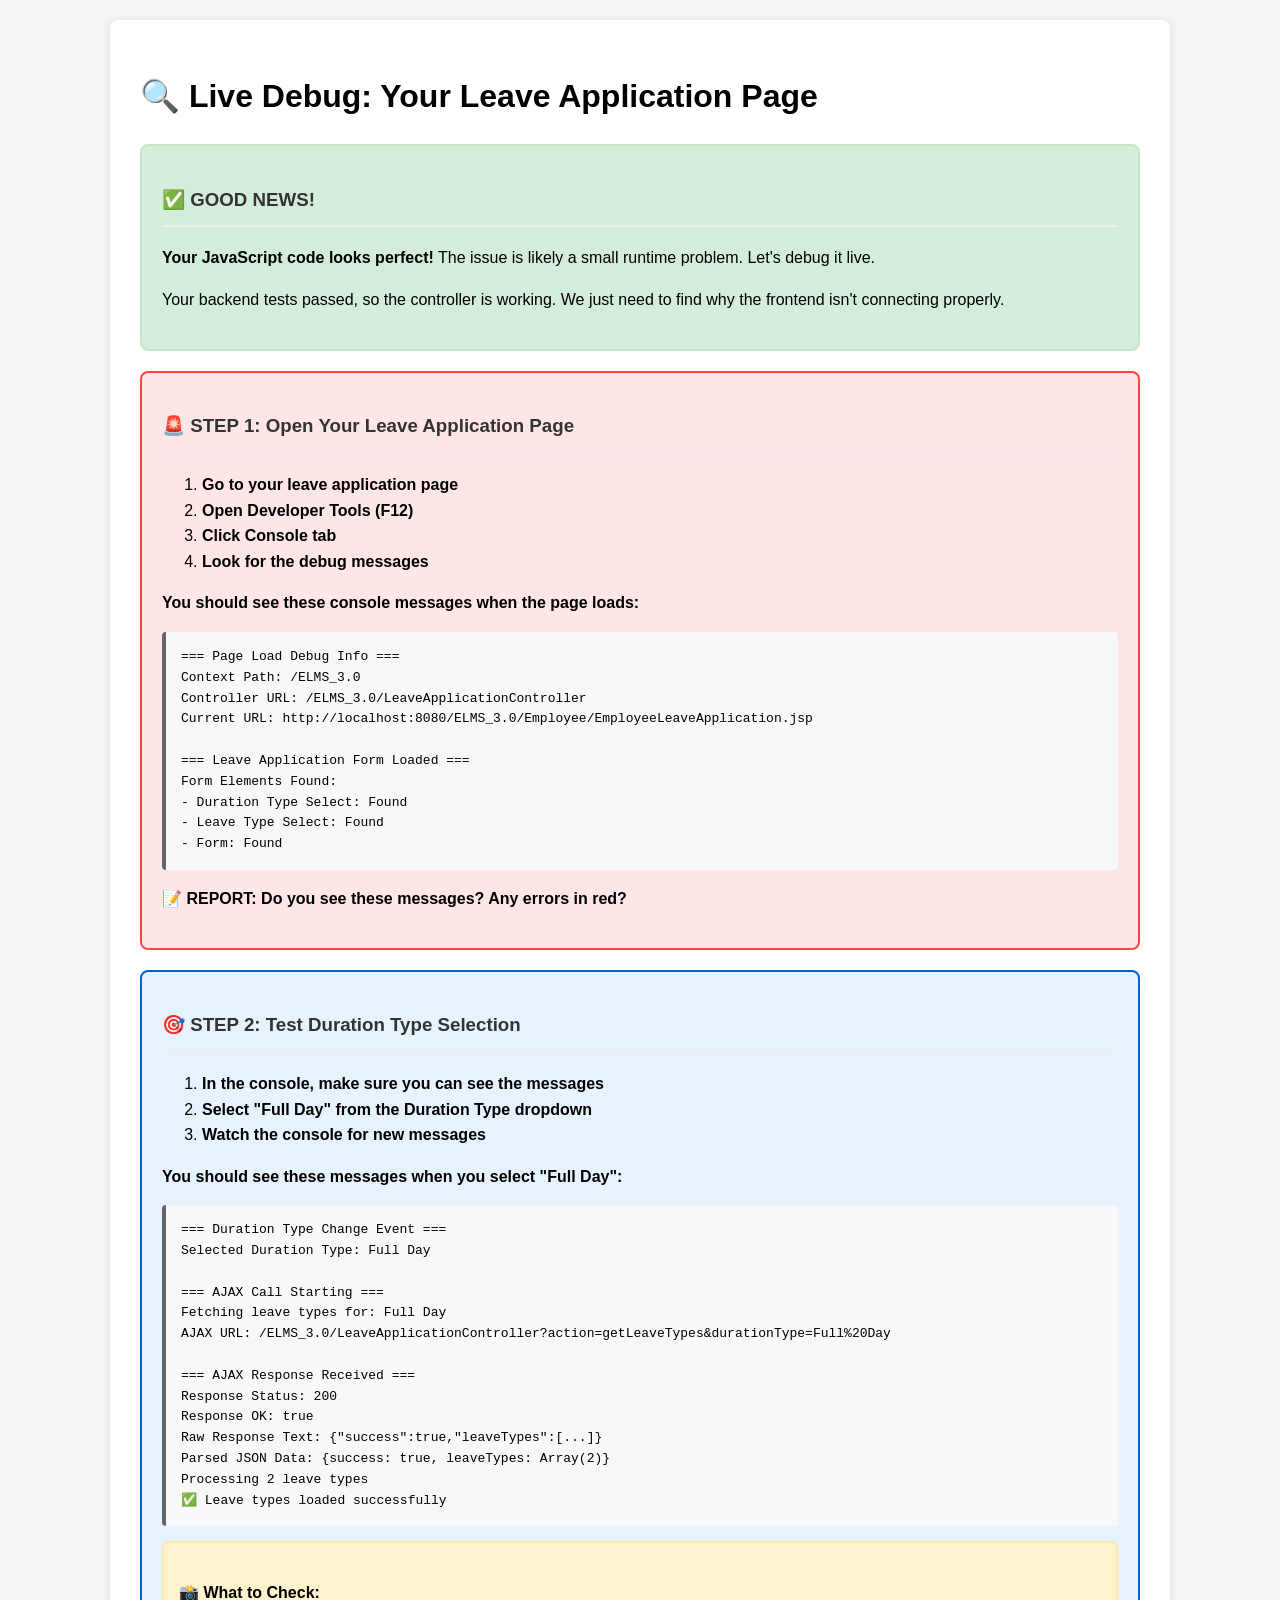
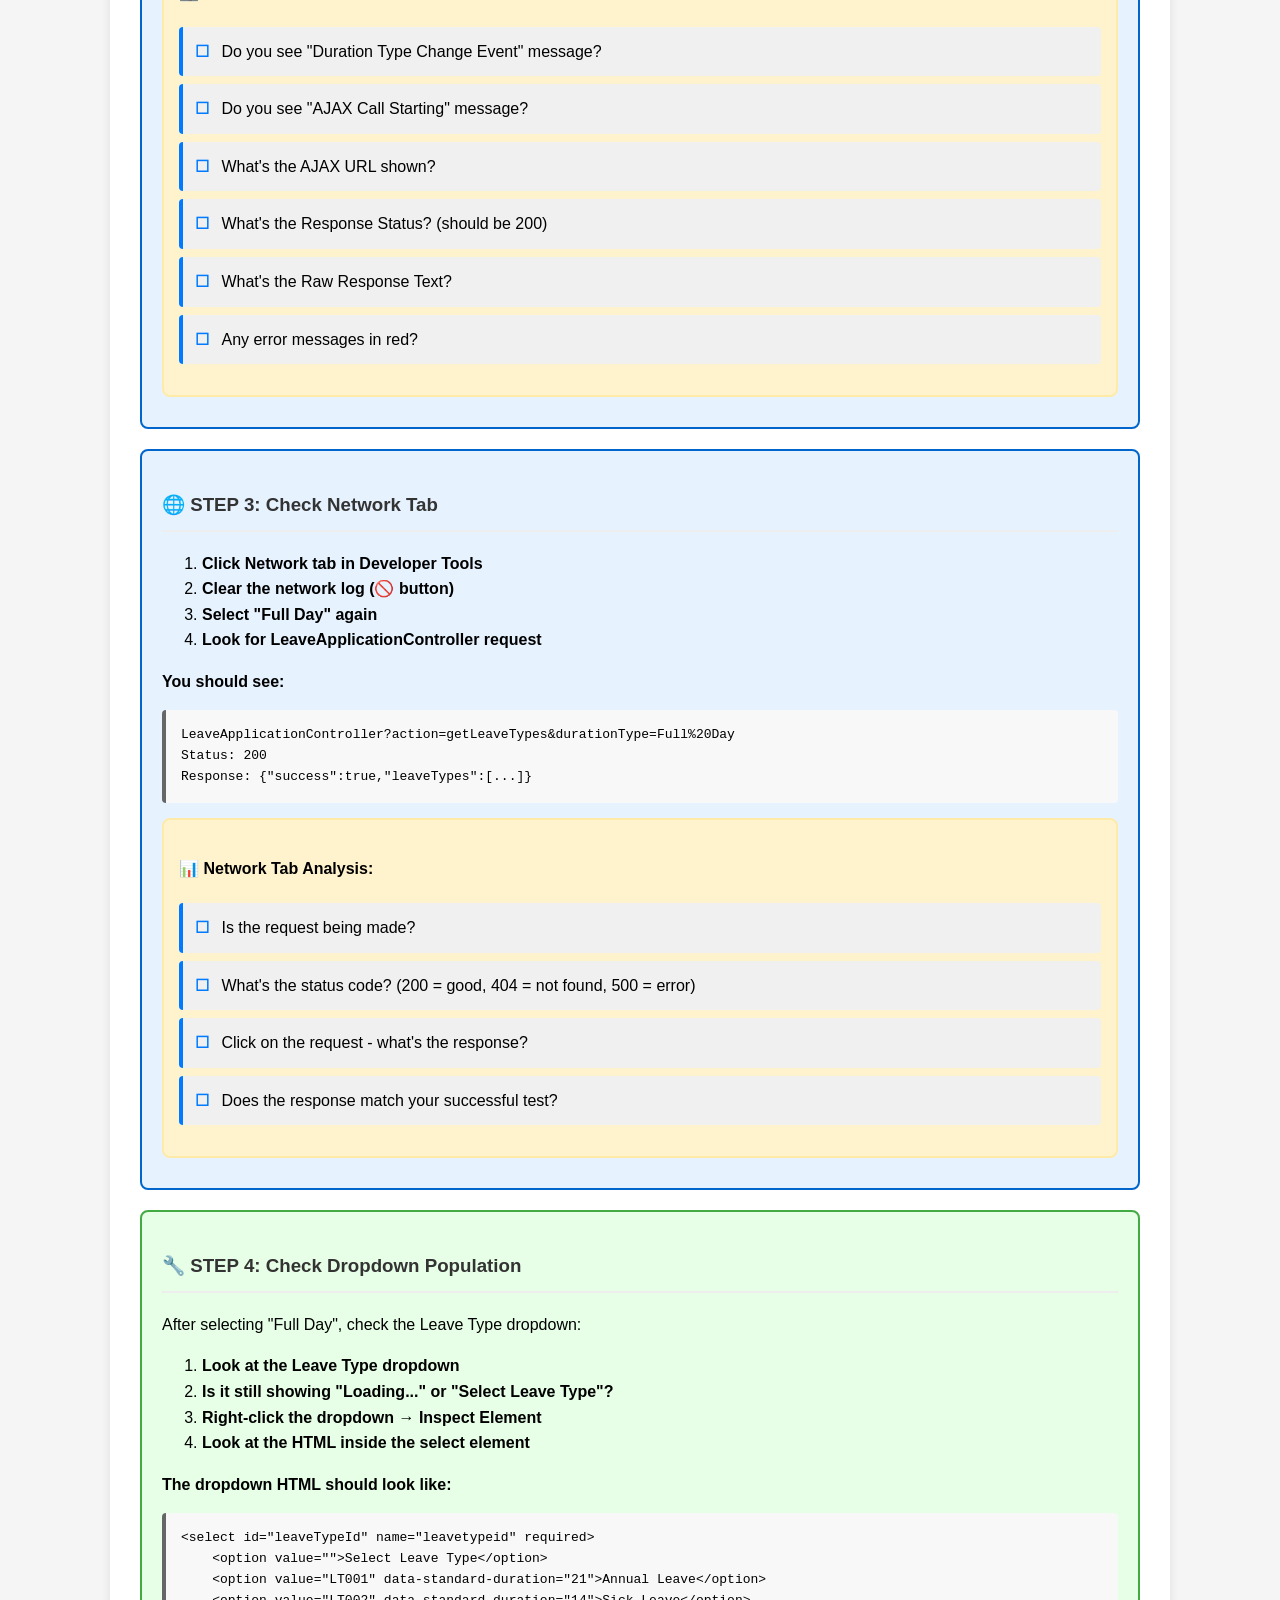
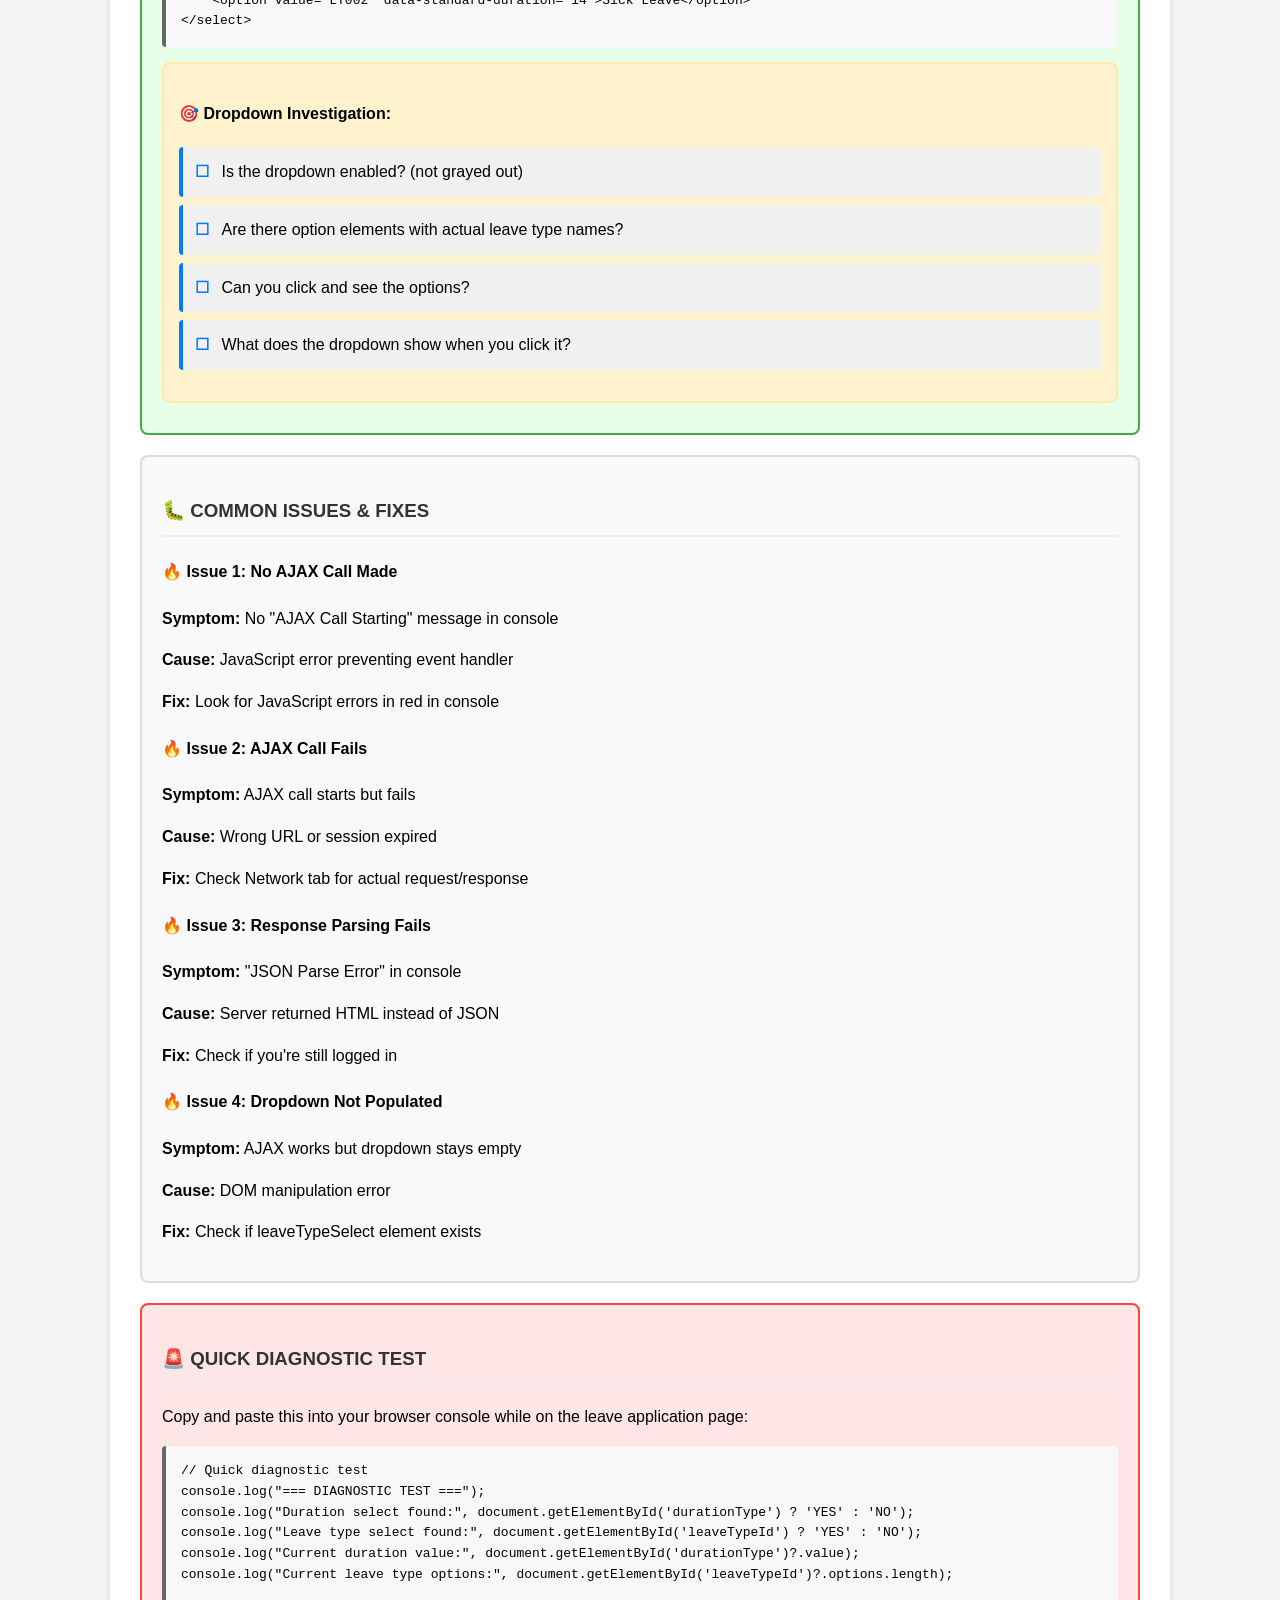
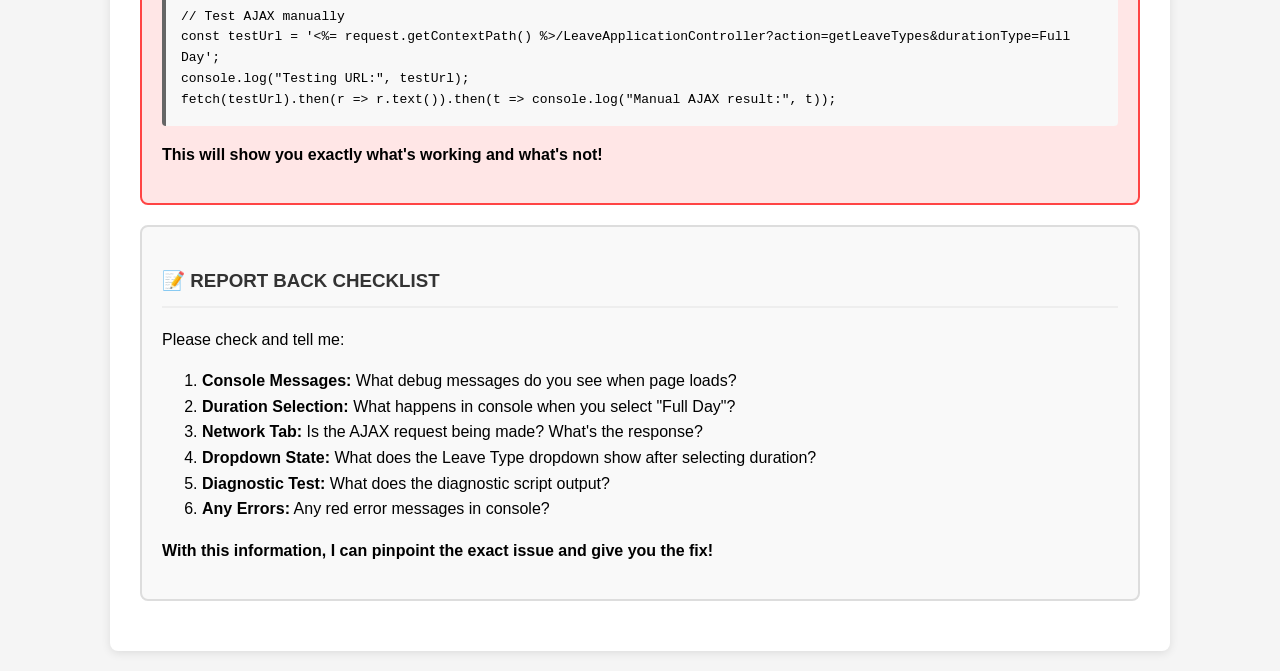
<file: src/main/webapp/Employee/debug.html>
<!DOCTYPE html>
<html>
<head>
    <title>🔍 Live Debug Your Leave Application Page</title>
    <style>
        body { 
            font-family: Arial, sans-serif; 
            margin: 20px; 
            line-height: 1.6;
            background: #f5f5f5;
        }
        .container {
            max-width: 1000px;
            margin: 0 auto;
            background: white;
            padding: 30px;
            border-radius: 8px;
            box-shadow: 0 2px 10px rgba(0,0,0,0.1);
        }
        .step {
            margin: 20px 0;
            padding: 20px;
            border: 2px solid #ddd;
            border-radius: 8px;
            background: #f9f9f9;
        }
        .urgent {
            border-color: #ff4444;
            background: #ffe6e6;
        }
        .info {
            border-color: #0066cc;
            background: #e6f3ff;
        }
        .success {
            border-color: #44aa44;
            background: #e6ffe6;
        }
        .code {
            background: #f8f8f8;
            padding: 15px;
            border-left: 4px solid #666;
            margin: 15px 0;
            font-family: monospace;
            font-size: 13px;
            overflow-x: auto;
            border-radius: 4px;
            white-space: pre-wrap;
        }
        .alert {
            background: #d4edda;
            border: 2px solid #c3e6cb;
            padding: 20px;
            border-radius: 8px;
            margin-bottom: 20px;
        }
        .checklist {
            list-style-type: none;
            padding: 0;
        }
        .checklist li {
            margin: 8px 0;
            padding: 12px;
            background: #f0f0f0;
            border-left: 4px solid #007bff;
            border-radius: 4px;
        }
        .checklist li:before {
            content: "☐ ";
            font-weight: bold;
            margin-right: 8px;
            color: #007bff;
        }
        h3 {
            color: #333;
            border-bottom: 2px solid #eee;
            padding-bottom: 10px;
        }
        .screenshot {
            background: #fff3cd;
            border: 2px solid #ffeaa7;
            padding: 15px;
            border-radius: 8px;
            margin: 10px 0;
        }
    </style>
</head>
<body>
    <div class="container">
        <h1>🔍 Live Debug: Your Leave Application Page</h1>
        
        <div class="alert">
            <h3>✅ GOOD NEWS!</h3>
            <p><strong>Your JavaScript code looks perfect!</strong> The issue is likely a small runtime problem. Let's debug it live.</p>
            <p>Your backend tests passed, so the controller is working. We just need to find why the frontend isn't connecting properly.</p>
        </div>

        <div class="step urgent">
            <h3>🚨 STEP 1: Open Your Leave Application Page</h3>
            <ol>
                <li><strong>Go to your leave application page</strong></li>
                <li><strong>Open Developer Tools (F12)</strong></li>
                <li><strong>Click Console tab</strong></li>
                <li><strong>Look for the debug messages</strong></li>
            </ol>
            
            <p><strong>You should see these console messages when the page loads:</strong></p>
            <div class="code">=== Page Load Debug Info ===
Context Path: /ELMS_3.0
Controller URL: /ELMS_3.0/LeaveApplicationController
Current URL: http://localhost:8080/ELMS_3.0/Employee/EmployeeLeaveApplication.jsp

=== Leave Application Form Loaded ===
Form Elements Found:
- Duration Type Select: Found
- Leave Type Select: Found
- Form: Found</div>
            
            <p><strong>📝 REPORT: Do you see these messages? Any errors in red?</strong></p>
        </div>

        <div class="step info">
            <h3>🎯 STEP 2: Test Duration Type Selection</h3>
            <ol>
                <li><strong>In the console, make sure you can see the messages</strong></li>
                <li><strong>Select "Full Day" from the Duration Type dropdown</strong></li>
                <li><strong>Watch the console for new messages</strong></li>
            </ol>
            
            <p><strong>You should see these messages when you select "Full Day":</strong></p>
            <div class="code">=== Duration Type Change Event ===
Selected Duration Type: Full Day

=== AJAX Call Starting ===
Fetching leave types for: Full Day
AJAX URL: /ELMS_3.0/LeaveApplicationController?action=getLeaveTypes&durationType=Full%20Day

=== AJAX Response Received ===
Response Status: 200
Response OK: true
Raw Response Text: {"success":true,"leaveTypes":[...]}
Parsed JSON Data: {success: true, leaveTypes: Array(2)}
Processing 2 leave types
✅ Leave types loaded successfully</div>
            
            <div class="screenshot">
                <h4>📸 What to Check:</h4>
                <ul class="checklist">
                    <li>Do you see "Duration Type Change Event" message?</li>
                    <li>Do you see "AJAX Call Starting" message?</li>
                    <li>What's the AJAX URL shown?</li>
                    <li>What's the Response Status? (should be 200)</li>
                    <li>What's the Raw Response Text?</li>
                    <li>Any error messages in red?</li>
                </ul>
            </div>
        </div>

        <div class="step info">
            <h3>🌐 STEP 3: Check Network Tab</h3>
            <ol>
                <li><strong>Click Network tab in Developer Tools</strong></li>
                <li><strong>Clear the network log (🚫 button)</strong></li>
                <li><strong>Select "Full Day" again</strong></li>
                <li><strong>Look for LeaveApplicationController request</strong></li>
            </ol>
            
            <p><strong>You should see:</strong></p>
            <div class="code">LeaveApplicationController?action=getLeaveTypes&durationType=Full%20Day
Status: 200
Response: {"success":true,"leaveTypes":[...]}</div>
            
            <div class="screenshot">
                <h4>📊 Network Tab Analysis:</h4>
                <ul class="checklist">
                    <li>Is the request being made?</li>
                    <li>What's the status code? (200 = good, 404 = not found, 500 = error)</li>
                    <li>Click on the request - what's the response?</li>
                    <li>Does the response match your successful test?</li>
                </ul>
            </div>
        </div>

        <div class="step success">
            <h3>🔧 STEP 4: Check Dropdown Population</h3>
            <p>After selecting "Full Day", check the Leave Type dropdown:</p>
            
            <ol>
                <li><strong>Look at the Leave Type dropdown</strong></li>
                <li><strong>Is it still showing "Loading..." or "Select Leave Type"?</strong></li>
                <li><strong>Right-click the dropdown → Inspect Element</strong></li>
                <li><strong>Look at the HTML inside the select element</strong></li>
            </ol>
            
            <p><strong>The dropdown HTML should look like:</strong></p>
            <div class="code">&lt;select id="leaveTypeId" name="leavetypeid" required&gt;
    &lt;option value=""&gt;Select Leave Type&lt;/option&gt;
    &lt;option value="LT001" data-standard-duration="21"&gt;Annual Leave&lt;/option&gt;
    &lt;option value="LT002" data-standard-duration="14"&gt;Sick Leave&lt;/option&gt;
&lt;/select&gt;</div>
            
            <div class="screenshot">
                <h4>🎯 Dropdown Investigation:</h4>
                <ul class="checklist">
                    <li>Is the dropdown enabled? (not grayed out)</li>
                    <li>Are there option elements with actual leave type names?</li>
                    <li>Can you click and see the options?</li>
                    <li>What does the dropdown show when you click it?</li>
                </ul>
            </div>
        </div>

        <div class="step">
            <h3>🐛 COMMON ISSUES & FIXES</h3>
            
            <h4>🔥 Issue 1: No AJAX Call Made</h4>
            <p><strong>Symptom:</strong> No "AJAX Call Starting" message in console</p>
            <p><strong>Cause:</strong> JavaScript error preventing event handler</p>
            <p><strong>Fix:</strong> Look for JavaScript errors in red in console</p>
            
            <h4>🔥 Issue 2: AJAX Call Fails</h4>
            <p><strong>Symptom:</strong> AJAX call starts but fails</p>
            <p><strong>Cause:</strong> Wrong URL or session expired</p>
            <p><strong>Fix:</strong> Check Network tab for actual request/response</p>
            
            <h4>🔥 Issue 3: Response Parsing Fails</h4>
            <p><strong>Symptom:</strong> "JSON Parse Error" in console</p>
            <p><strong>Cause:</strong> Server returned HTML instead of JSON</p>
            <p><strong>Fix:</strong> Check if you're still logged in</p>
            
            <h4>🔥 Issue 4: Dropdown Not Populated</h4>
            <p><strong>Symptom:</strong> AJAX works but dropdown stays empty</p>
            <p><strong>Cause:</strong> DOM manipulation error</p>
            <p><strong>Fix:</strong> Check if leaveTypeSelect element exists</p>
        </div>

        <div class="step urgent">
            <h3>🚨 QUICK DIAGNOSTIC TEST</h3>
            <p>Copy and paste this into your browser console while on the leave application page:</p>
            
            <div class="code">// Quick diagnostic test
console.log("=== DIAGNOSTIC TEST ===");
console.log("Duration select found:", document.getElementById('durationType') ? 'YES' : 'NO');
console.log("Leave type select found:", document.getElementById('leaveTypeId') ? 'YES' : 'NO');
console.log("Current duration value:", document.getElementById('durationType')?.value);
console.log("Current leave type options:", document.getElementById('leaveTypeId')?.options.length);

// Test AJAX manually
const testUrl = '<%= request.getContextPath() %>/LeaveApplicationController?action=getLeaveTypes&durationType=Full Day';
console.log("Testing URL:", testUrl);
fetch(testUrl).then(r => r.text()).then(t => console.log("Manual AJAX result:", t));</div>
            
            <p><strong>This will show you exactly what's working and what's not!</strong></p>
        </div>

        <div class="step">
            <h3>📝 REPORT BACK CHECKLIST</h3>
            <p>Please check and tell me:</p>
            
            <ol>
                <li><strong>Console Messages:</strong> What debug messages do you see when page loads?</li>
                <li><strong>Duration Selection:</strong> What happens in console when you select "Full Day"?</li>
                <li><strong>Network Tab:</strong> Is the AJAX request being made? What's the response?</li>
                <li><strong>Dropdown State:</strong> What does the Leave Type dropdown show after selecting duration?</li>
                <li><strong>Diagnostic Test:</strong> What does the diagnostic script output?</li>
                <li><strong>Any Errors:</strong> Any red error messages in console?</li>
            </ol>
            
            <p><strong>With this information, I can pinpoint the exact issue and give you the fix!</strong></p>
        </div>
    </div>
</body>
</html>
</file>
